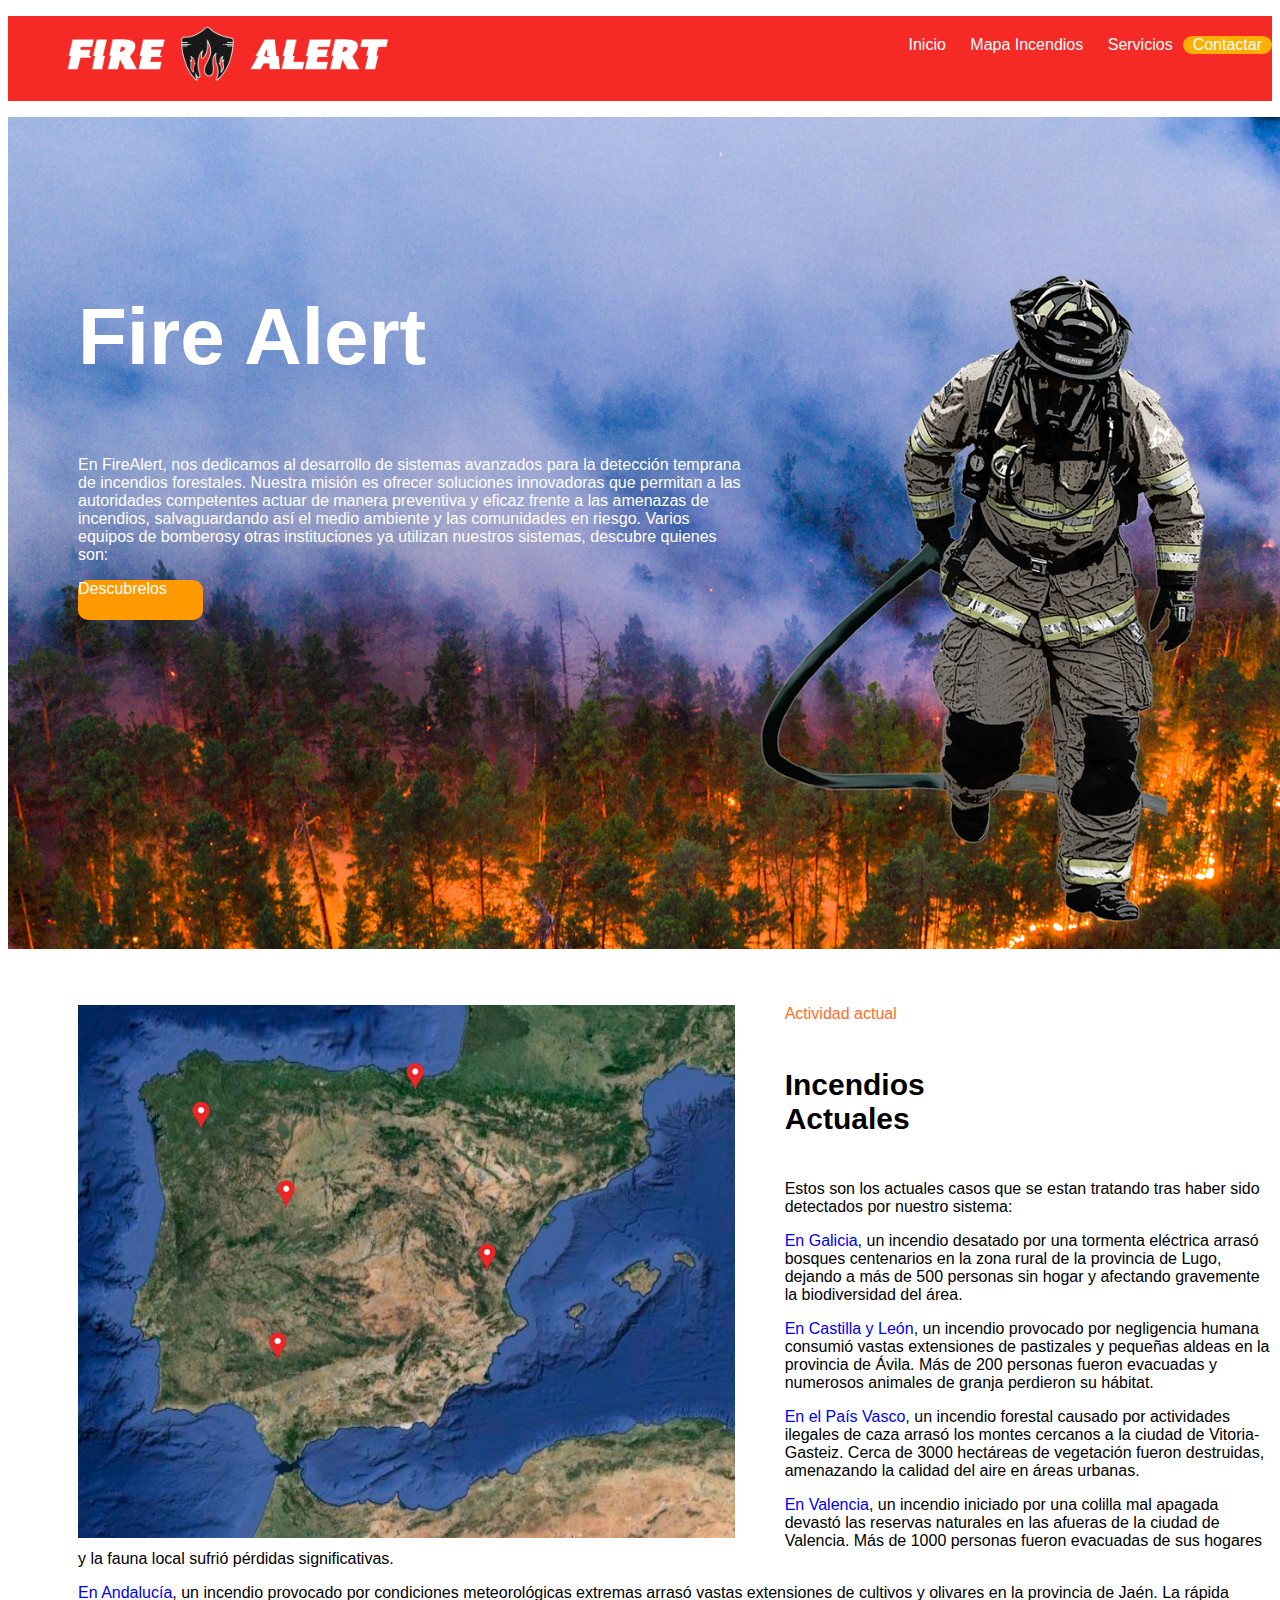
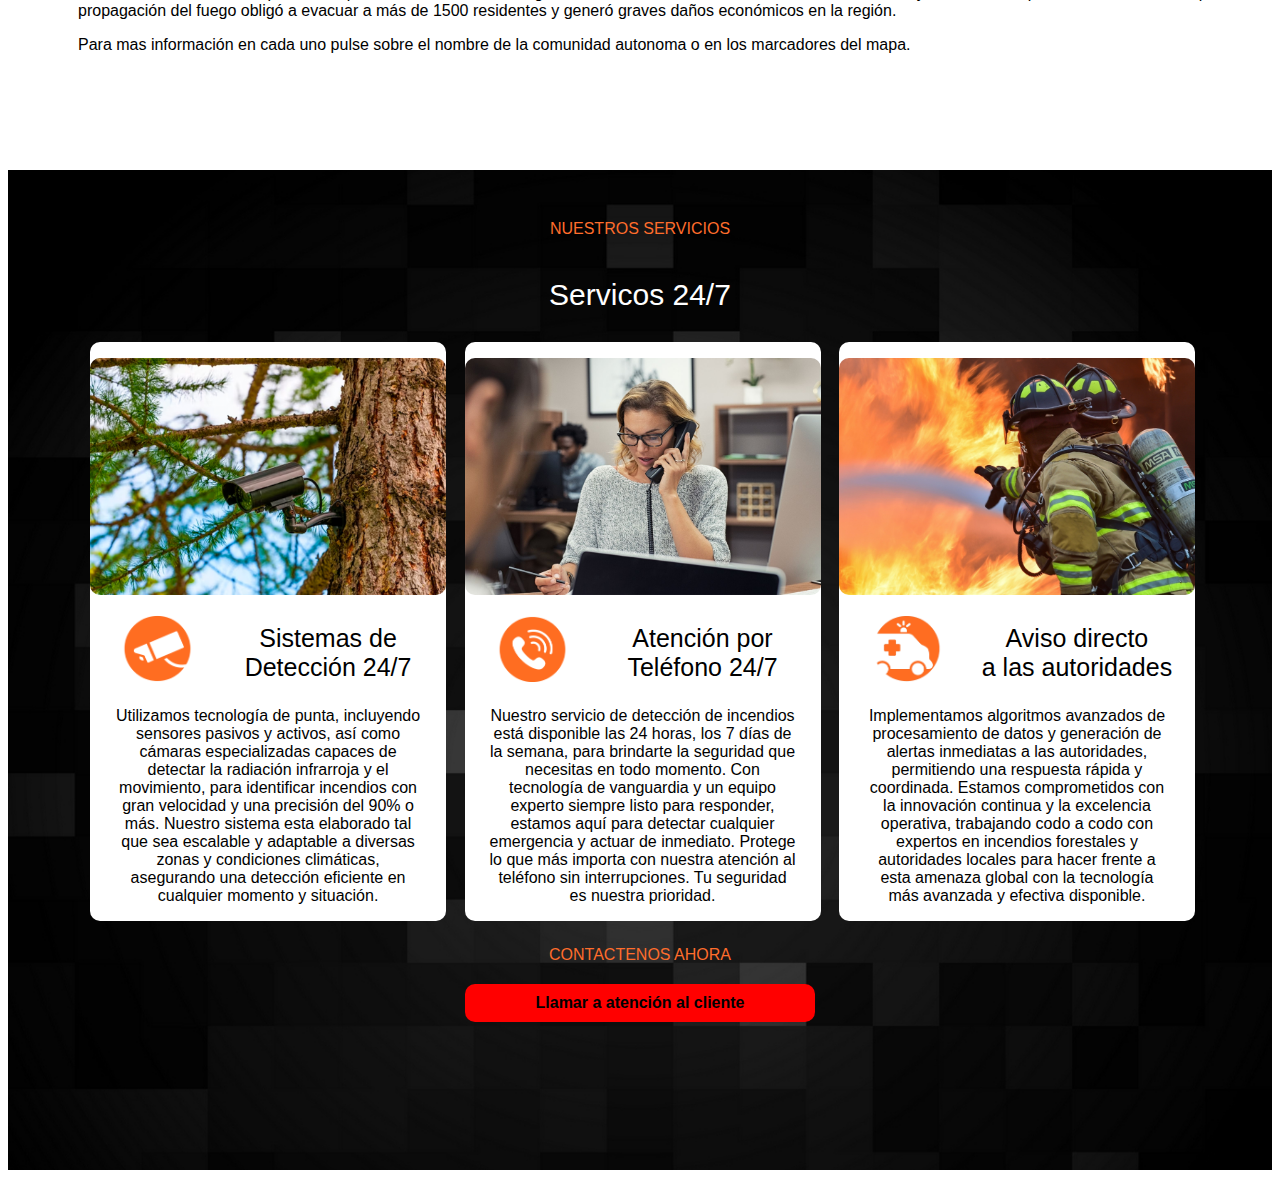
<file: index.html>
<!DOCTYPE html>
<html lang="en">
	<head>
		<meta charset="UTF-8" />
		<meta name="viewport" content="width=device-width, initial-scale=1.0" />
		<link
			href="https://cdn.jsdelivr.net/npm/bootstrap@5.3.2/dist/css/bootstrap.min.css" 	rel="stylesheet"  integrity="sha384-T3c6CoIi6uLrA9TneNEoa7RxnatzjcDSCmG1MXxSR1GAsXEV/Dwwykc2MPK8M2HN" crossorigin="anonymous"
		/>
		<link rel="stylesheet" href="style.css" />
		<title>FireAlert | Inicio</title>
	</head>
	<body>
        <div class="pe-navegador">
            <ul>
                <div class="logo">
                    <a href="index.html"><li><img src="logo.png" alt="" style="float: left;max-width: 350px" width="100%"></li></a>
                </div>
                <div class="elementos">
                    <a href="index.html" style="text-decoration: none;"><li>Inicio</li></a>
                    <a href="#Mapa" style="text-decoration: none;"><li>Mapa Incendios</li></a>
                    <a href="#Servicios" style="text-decoration: none;"><li>Servicios</li></a>
                    <div class="pe-btn-nav">
                    <a href="index.html" style="text-decoration: none;"><li>Contactar </li></div></a>
                </div>
            </ul>
        </div>

		<div class="header pt-6">
            <p><img src="bombero.png" alt="" style="float: right;max-width: 600px" width="100%"></p>
			<h1>Fire Alert <br> </h1>
            
			<p>En FireAlert, nos dedicamos al desarrollo de sistemas avanzados para la detección temprana de incendios forestales. Nuestra misión es ofrecer soluciones innovadoras que permitan a las autoridades competentes actuar de manera preventiva y eficaz frente a las amenazas de incendios, salvaguardando así el medio ambiente y las comunidades en riesgo. Varios equipos de bomberosy otras instituciones ya utilizan nuestros sistemas, descubre quienes son:</p>

            <a href="https://www.comunidad.madrid/servicios/seguridad-emergencias-asem-112/bomberos-comunidad-madrid" style="text-decoration: none;" target="_blank"></a><div class="btn"><p>Descubrelos</p></div></a>
            
		</div>
        <section id="Mapa">
            <div class="py-6">
                <p><a href="index.html"><img src="mapa.png" alt="" width="55%" style="float: left; padding-right: 50px; max-width: 800px; min-width: 300px;"></a></p>
                <div class="text-primary" style="text-align: left; padding-bottom: 20px;">Actividad actual</div>
                <h2 style="font-size: 30px;">Incendios <br> Actuales</h2>
                <p>Estos son los actuales casos que se estan tratando tras haber sido detectados por nuestro sistema:		
                </p>
                <p><a href="https://www.farodevigo.es/galicia/2023/08/20/extinguido-incendio-castro-rei-91148037.html" style="text-decoration: none;" target="_blank">En Galicia</a>, un incendio desatado por una tormenta eléctrica arrasó bosques centenarios en la zona rural de la provincia de Lugo, dejando a más de 500 personas sin hogar y afectando gravemente la biodiversidad del área.
                </p>
                <p><a href="https://www.20minutos.es/noticia/5039072/0/fuego-arrasa-miles-hectareas-galicia-descontrola-avila-todo-puede-ir-mal/" style="text-decoration: none;" target="_blank">En Castilla y León</a>, un incendio provocado por negligencia humana consumió vastas extensiones de pastizales y pequeñas aldeas en la provincia de Ávila. Más de 200 personas fueron evacuadas y numerosos animales de granja perdieron su hábitat.
                </p>
                <p><a href="https://www.elcorreo.com/alava/araba/bomberos-vitoria-controlan-incendio-antigua-hormigones-gasteiz-solar-amplicacion-fabrica-mercedes-20240322185307-nt.html?ref=https%3A%2F%2Fwww.elcorreo.com%2Falava%2Faraba%2Fbomberos-vitoria-controlan-incendio-antigua-hormigones-gasteiz-solar-amplicacion-fabrica-mercedes-20240322185307-nt.html" style="text-decoration: none;" target="_blank">En el País Vasco</a>, un incendio forestal causado por actividades ilegales de caza arrasó los montes cercanos a la ciudad de Vitoria-Gasteiz. Cerca de 3000 hectáreas de vegetación fueron destruidas, amenazando la calidad del aire en áreas urbanas.
                </p>
                <p><a href="https://es.euronews.com/2024/02/22/un-enorme-incendio-engulle-un-edificio-de-14-plantas-en-valencia" style="text-decoration: none;" target="_blank">En Valencia</a>, un incendio iniciado por una colilla mal apagada devastó las reservas naturales en las afueras de la ciudad de Valencia. Más de 1000 personas fueron evacuadas de sus hogares y la fauna local sufrió pérdidas significativas.
                </p>
                <p><a href="https://www.europapress.es/andalucia/noticia-incendio-bloque-viviendas-linares-jaen-deja-cuatro-personas-ingresadas-tres-ellas-menores-20240221125915.html" style="text-decoration: none;" target="_blank">En Andalucía</a>, un incendio provocado por condiciones meteorológicas extremas arrasó vastas extensiones de cultivos y olivares en la provincia de Jaén. La rápida propagación del fuego obligó a evacuar a más de 1500 residentes y generó graves daños económicos en la región.
                </p>
                <p>Para mas información en cada uno pulse sobre el nombre de la comunidad autonoma o en los marcadores del mapa.</p>
            </div>
        </section>

        <section id="Servicios">
            <div class="servicios">
                <div class="text-primary">NUESTROS SERVICIOS</div>
                <p style="color: #fff; text-align: center; font-size: 30px; padding-top: 10px;">Servicos 24/7</p>

                <div class="servicio1" style="border-radius: 10px;">
                    <p><img src="servicio-camara.png" alt="" width="100%" style="border-radius: 10px;"></p>
                    <p><img src="camara-icon.png" width="22%" alt="" style="float: left; margin-left: 30px; max-width: 75px;"></p>
                    <a href="camara.html" style="text-decoration: none;"><p class="btn-servicio">Sistemas de <br>Detección 24/7</p></a>
                    <p style="padding-left: 25px; padding-right: 25px;">Utilizamos tecnología de punta, incluyendo sensores pasivos y activos, así como cámaras especializadas capaces de detectar la radiación infrarroja y el movimiento, para identificar incendios con gran velocidad y una precisión del 90% o más. Nuestro sistema esta elaborado tal que sea escalable y adaptable a diversas zonas y condiciones climáticas, asegurando una detección eficiente en cualquier momento y situación.</p>
                </div>
                <div class="servicio2" style="border-radius: 10px;">
                    <p><img src="servicio-llamada.png" alt="" width="100%" style="border-radius: 10px;"></p>
                    <p><img src="telefono-icon.png" width="22%" alt="" style="float: left; margin-left: 30px; max-width: 75px;"></p>
                    <a href="index.html" style="text-decoration: none;"><p class="btn-servicio">Atención por <br>Teléfono 24/7</p></a>
                    <p  style="padding-left: 25px; padding-right: 25px;">Nuestro servicio de detección de incendios está disponible las 24 horas, los 7 días de la semana, para brindarte la seguridad que necesitas en todo momento. Con tecnología de vanguardia y un equipo experto siempre listo para responder, estamos aquí para detectar cualquier emergencia y actuar de inmediato. Protege lo que más importa con nuestra atención al teléfono sin interrupciones. Tu seguridad es nuestra prioridad.</p>
                </div>
                <div class="servicio3" style="border-radius: 10px;">
                    <p><img src="servicio-rescate.png" alt="" width="100%" style="border-radius: 10px;"></p>
                    <p><img src="ambulancia-icon.png" width="22%" alt="" style="float: left; margin-left: 30px; max-width: 75px;"></p>
                    <a href="index.html" style="text-decoration: none;"><p class="btn-servicio">Aviso directo <br>a las autoridades </p></a>
                    <p style="padding-left: 25px; padding-right: 25px;">Implementamos algoritmos avanzados de procesamiento de datos y generación de alertas inmediatas a las autoridades, permitiendo una respuesta rápida y coordinada. Estamos comprometidos con la innovación continua y la excelencia operativa, trabajando codo a codo con expertos en incendios forestales y autoridades locales para hacer frente a esta amenaza global con la tecnología más avanzada y efectiva disponible.</p>
                </div>
            

                    <div class="text-primary" style="margin-top: 25px">CONTACTENOS AHORA</div>
                    <a href="index.html" style="text-decoration: none;"><div class="btn-info">Llamar a atención al cliente</div></a>
            </div>
        </section>

		<footer class="bg-primary text-center p-4">
		</footer>

		<script
			src="https://cdn.jsdelivr.net/npm/bootstrap@5.3.2/dist/js/bootstrap.bundle.min.js"
			integrity="sha384-C6RzsynM9kWDrMNeT87bh95OGNyZPhcTNXj1NW7RuBCsyN/o0jlpcV8Qyq46cDfL"
			crossorigin="anonymous"
		></script>
	</body>
</html>
</file>
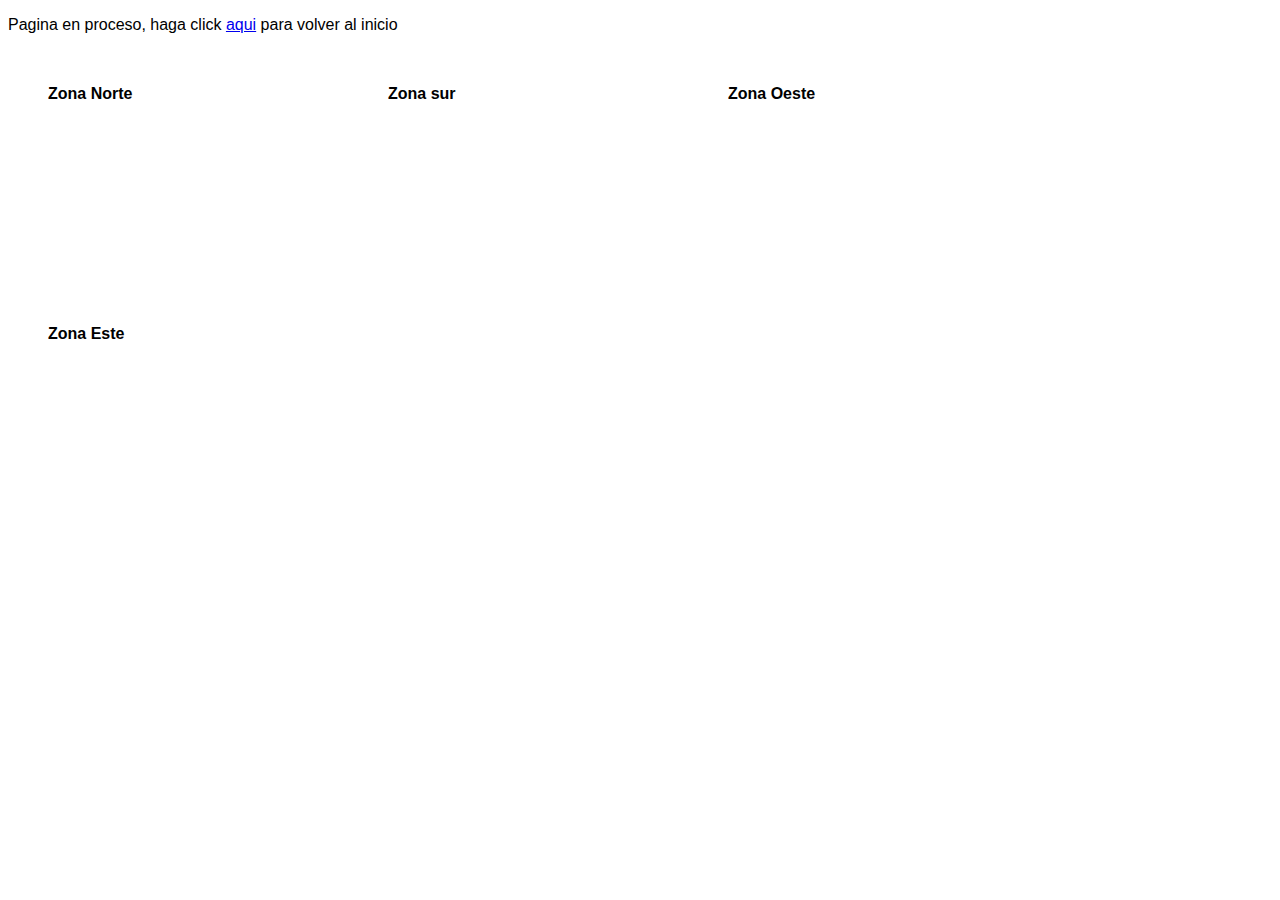
<file: camara.html>
<!DOCTYPE html>
<html lang="en">
<head>
    <meta charset="UTF-8" />
    <meta name="viewport" content="width=device-width, initial-scale=1.0" />
    <link
        href="https://cdn.jsdelivr.net/npm/bootstrap@5.3.2/dist/css/bootstrap.min.css" 	rel="stylesheet"  integrity="sha384-T3c6CoIi6uLrA9TneNEoa7RxnatzjcDSCmG1MXxSR1GAsXEV/Dwwykc2MPK8M2HN" crossorigin="anonymous"
    />
    <link rel="stylesheet" href="style.css" />
<title>Videos de YouTube</title>
</head>
<body>

<p>Pagina en proceso, haga click <a href="index.html">aqui</a> para volver al inicio</p>
<div class="video-container">
    <div class="video-label">Zona Norte</div>
    <iframe width="300" height="200" src="https://www.youtube.com/embed/VIDEO_ID_1" frameborder="0" allowfullscreen></iframe>
</div>

<div class="video-container">
    <div class="video-label">Zona sur</div>
    <iframe width="300" height="200" src="https://www.youtube.com/embed/VIDEO_ID_2" frameborder="0" allowfullscreen></iframe>
</div>

<div class="video-container">
    <div class="video-label">Zona Oeste</div>
    <iframe width="300" height="200" src="https://www.youtube.com/embed/VIDEO_ID_3" frameborder="0" allowfullscreen></iframe>
</div>

<div class="video-container">
    <div class="video-label">Zona Este</div>
    <iframe width="300" height="200" src="https://www.youtube.com/embed/VIDEO_ID_4" frameborder="0" allowfullscreen></iframe>
</div>

</body>
</html>
</file>
<file: style.css>
/* Main Styling */
html,
body {
	font-family: 'Montserrat', sans-serif;
}

h1,
h2 {
	font-family: 'Catamaran', sans-serif !important;
	font-size: 80px;
	padding-bottom: 20px;

}


/* Bootstrap Styles */
.bg-primary {
	background: #f54227 !important;
}

.btn {
	display: block;
	width: 125px;
	height: 40px;
	background-color: rgb(255, 153, 0);
	border-radius: 10px;
	color: #fff;
}

.btn:hover{
	background-color: transparent;
	border:2px solid rgb(255, 153, 0);
}

.pe-btn-nav {
	display: block;
	background-color: #ffaf02;
	border-radius: 10px;
	float: right;
	text-align: center;
}

.pe-btn-nav:hover{
	background-color:transparent;
	border:2px solid rgb(255, 153, 0);
	color: #ffaf02;
}

.btn-servicio{
	padding-left: 120px; 
	font-size: 25px;
	color: #000000;
}

.btn-servicio:hover{
	color: #ff6d2c;
	text-decoration:underline;
}

.btn-info {
	width: 350px;
	margin: auto;
	margin-top:20px; 
	padding-top: 10px;
	padding-bottom: 10px;
	border-radius: 10px;
	background-color: red;
	font-weight: 900;
	text-align: center;
	color: #000000;
}

.btn-info:hover {
	background-color: transparent;
	border:2px solid red;
	color: red;
}

.text-primary {
	color: #ff6d2c !important;
	text-align: center;
}

.elementos {
	float: right;
	color: #fff;
	padding-top: 10px;
}


/* Utility Classes */
.pt-6 {
	padding-top: 120px;
	padding-left: 70px;
	padding-bottom: 10px;
}

.py-6 {
	padding-top: 40px;
	padding-left: 70px;
	padding-bottom: 100px;
}

.pe-navegador ul {
	list-style-type: none;
	text-align: center;
	background-color: #f52a27;
	height: 75px;
	padding-top: 10px;
}

.pe-navegador li {
	display: inline;
	text-align: center;
	margin: 10px 10px 10px;
	color: #ffffff;
}
.pe-navegador li:hover{
	color: #ffaf02;
	background-color: transparent;

}

.logo {
	float: left; 
}

/* Header */
.header {
	background: url('background.jpg');
	background-repeat: no-repeat;
	background-position: center;
	background-size: auto;
	color: #ffffff;
	display: inline-block;
	width: 100%;

}




/* Classes */
.servicios {
	background: url('background-secondary.jpg');
	background-repeat: no-repeat;
	background-position: center;
	background-size: cover;
	padding-top: 50px;
	padding-bottom: 50px;
	padding-right: 50px;
	padding-left: 50px;
	height: 900px;
	text-align: center;
}

.servicio1 {
	display: inline-block;
	width: 356px;
	background-color: #fff;
	margin-left: 5px;
}

.servicio2 {
	display: inline-block;
	width: 356px;
	margin-left: 14px;
	background-color: #fff;
}

.servicio3 {
	display: inline-block;
	width: 356px;
	margin-left: 14px;
	background-color: #fff;
}


.video-container {
	position: relative;
	width: 300px;
	height: 200px;
	margin: 20px;
	float: left;
}
.video-container iframe {
	position: absolute;
	top: 0;
	left: 0;
	width: 100%;
	height: 100%;
}
.video-label {
	position: absolute;
	top: 10px;
	left: 10px;
	background-color: rgba(255, 255, 255, 0.7);
	padding: 5px 10px;
	border-radius: 5px;
	font-weight: bold;
}


/* Mobile */
@media (max-width: 1000px) {
	
	.bg-primary {
		background: #f54227 !important;
		;
	}

	.py-6{
		padding-left: 20px;
	}

	.pt-6 {
		padding-top: 20px;
		text-align:left;
		padding-left: 20px;
		margin-right: 20px;
	}

	.pe-navegador ul {
		height: 150px;
		padding-top: 10px;
	}
	
	.pe-navegador li {
		margin: 17px 23px 17px;
	}

	.servicios{
		height: auto;

	}

	.servicio1{
		margin-top: 20px;
		margin-left: 5%;
		width: 90%;
	}
	
	.servicio2{
		margin-top: 20px;
		margin-left: 5%;
		width: 90%;
	}

	.servicio3{
		margin-top: 20px;
		margin-left: 5%;
		width: 90%;
	}

	.btn-servicio{
		padding-left: 15%;
		padding-top: 20%;
	}

	.logo {
		float: left; 
		width: 100%;
		padding-right: 20px;
	}

	.elementos{
		padding-right: 25px;
		float: left;
	}

	.btn-info{
		width: 70%;
	}

	
}
</file>
